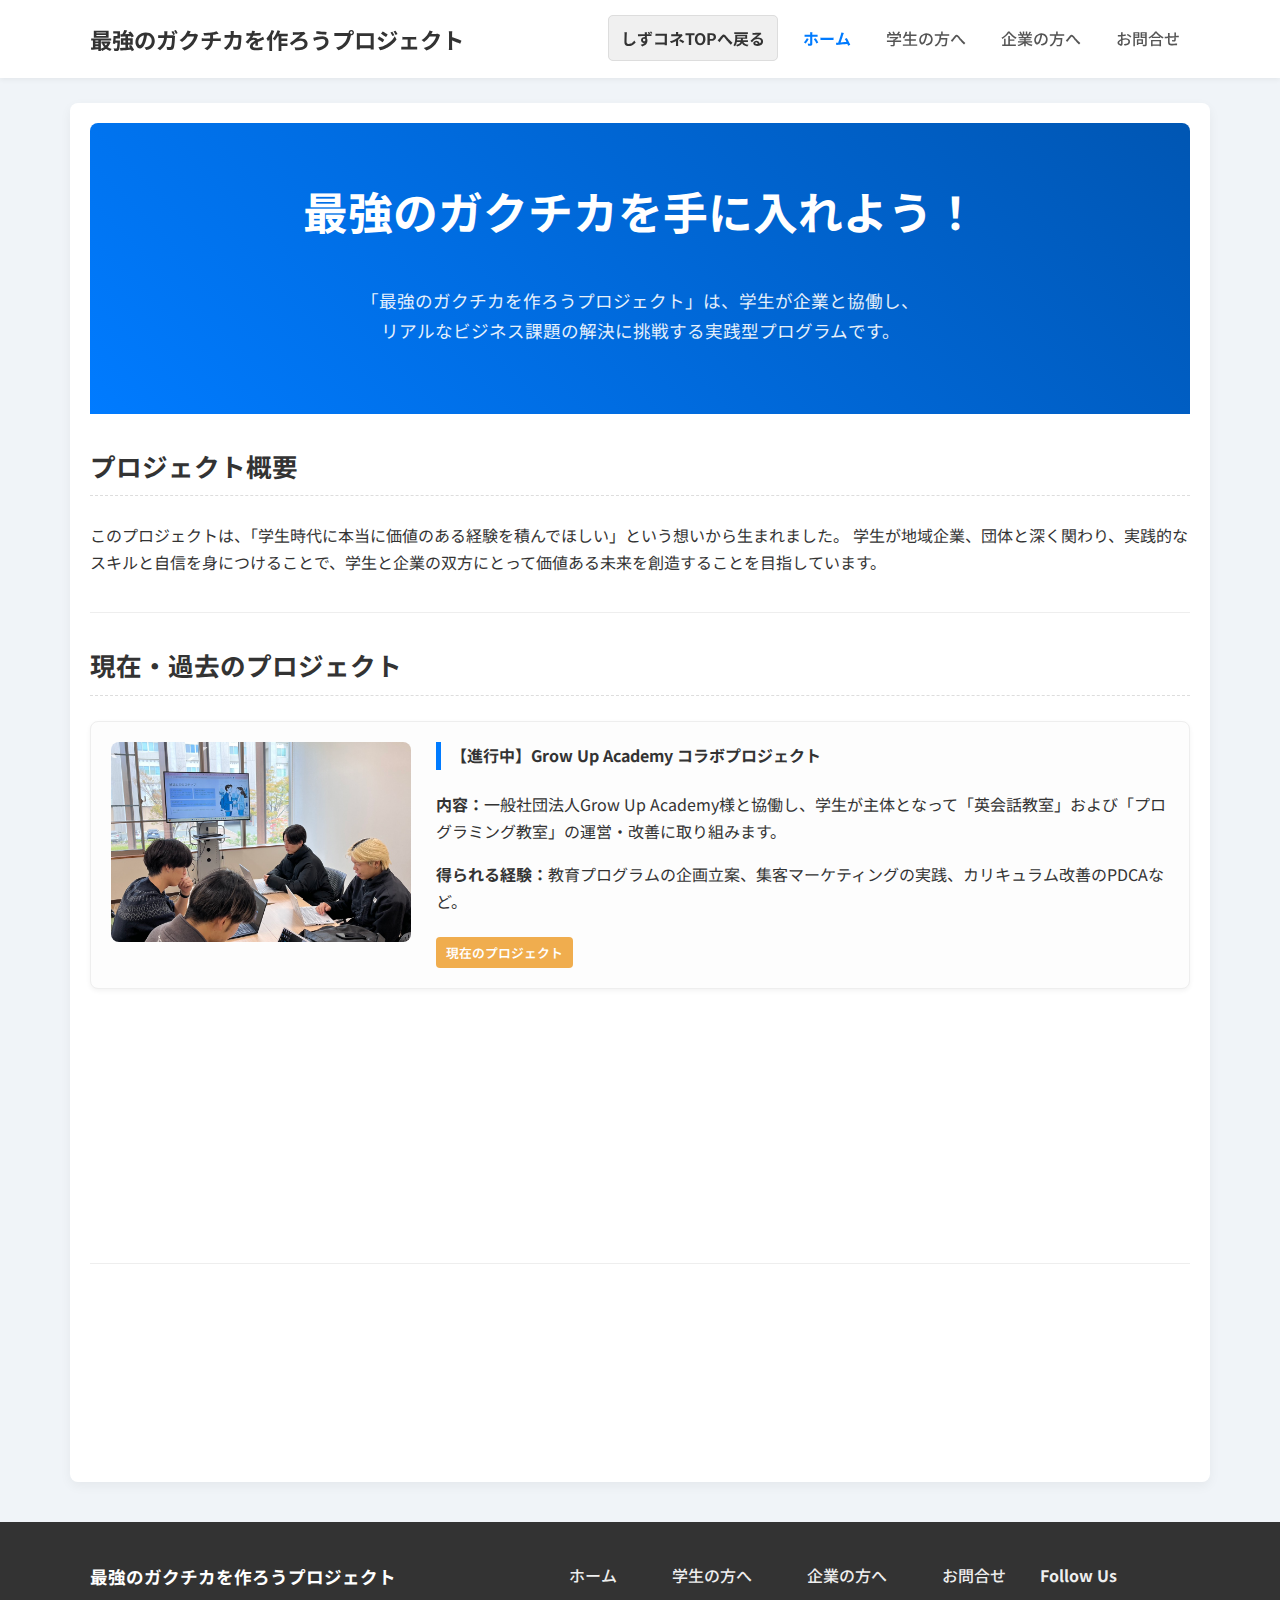
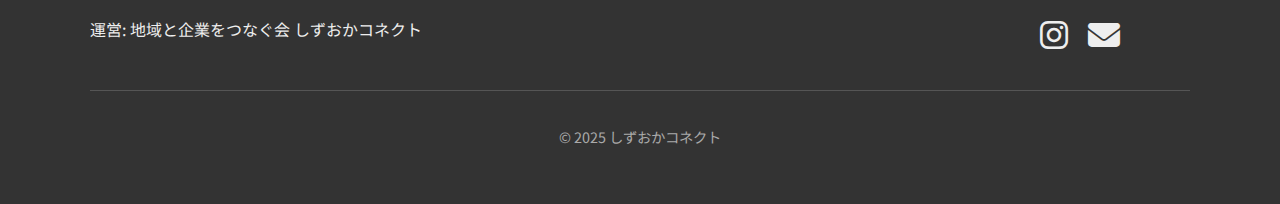
<file: index.html>
<!DOCTYPE html>
<html lang="ja">
<head>
    <meta charset="UTF-8">
    <meta name="viewport" content="width=device-width, initial-scale=1.0">
    <title>最強のガクチカを作ろうプロジェクト</title>
    <link rel="preconnect" href="https://fonts.googleapis.com">
    <link rel="preconnect" href="https://fonts.gstatic.com" crossorigin>
    <link href="https://fonts.googleapis.com/css2?family=Noto+Sans+JP:wght@400;500;700&display=swap" rel="stylesheet">
    <link rel="stylesheet" href="https://cdnjs.cloudflare.com/ajax/libs/font-awesome/6.5.2/css/all.min.css">
    <link rel="stylesheet" href="style.css">
</head>
<body>

    <div id="header-placeholder"></div>

    <main>
        <section class="hero">
            <h2>最強のガクチカを手に入れよう！</h2>
            <p>「最強のガクチカを作ろうプロジェクト」は、学生が企業と協働し、<br>
                リアルなビジネス課題の解決に挑戦する実践型プログラムです。</p>
        </section>

        <section class="content-block reveal-on-scroll">
            <h3>プロジェクト概要</h3>
            <p>このプロジェクトは、「学生時代に本当に価値のある経験を積んでほしい」という想いから生まれました。
                学生が地域企業、団体と深く関わり、実践的なスキルと自信を身につけることで、学生と企業の双方にとって価値ある未来を創造することを目指しています。</p>
        </section>

        <section class="content-block reveal-on-scroll" id="projects">
            <h3>現在・過去のプロジェクト</h3>
            
            <article class="project-item reveal-on-scroll">
                <img src="S__200024079.jpg" alt="学生がプロジェクトについて話し合っている様子" class="project-image">
                <div class="project-content">
                    <h4>【進行中】Grow Up Academy コラボプロジェクト</h4>
                    <p><strong>内容：</strong>一般社団法人Grow Up Academy様と協働し、学生が主体となって「英会話教室」および「プログラミング教室」の運営・改善に取り組みます。</p>
                    <p><strong>得られる経験：</strong>教育プログラムの企画立案、集客マーケティングの実践、カリキュラム改善のPDCAなど。</p>
                    <span class="project-tag">現在のプロジェクト</span>
                </div>
            </article>

            <article class="project-item reveal-on-scroll" style="margin-top:20px; padding-top:20px; border-top:1px dashed #ddd;">
                <div class="project-content">
                    <h4>【終了】（過去のプロジェクト例）</h4>
                    <p><strong>内容：</strong>（ここに過去のプロジェクト内容を記述します）</p>
                    <p><strong>成果：</strong>（ここに具体的な成果を記述します）</p>
                    <span class="project-tag" style="background-color: #777;">過去のプロジェクト</span>
                </div>
            </article>
        </section>

        <section class="content-block reveal-on-scroll">
            <h3>運営団体</h3>
            <p>本プロジェクトは「地域と企業をつなぐ会 しずおかコネクト」が運営しています。
                私たちは、静岡の学生と企業がより強いつながりを持ち、地域全体が活性化することを目指して活動しています。</p>
        </section>

    </main>

    <div id="footer-placeholder"></div>

    <script src="script.js"></script>

</body>
</html>
</file>
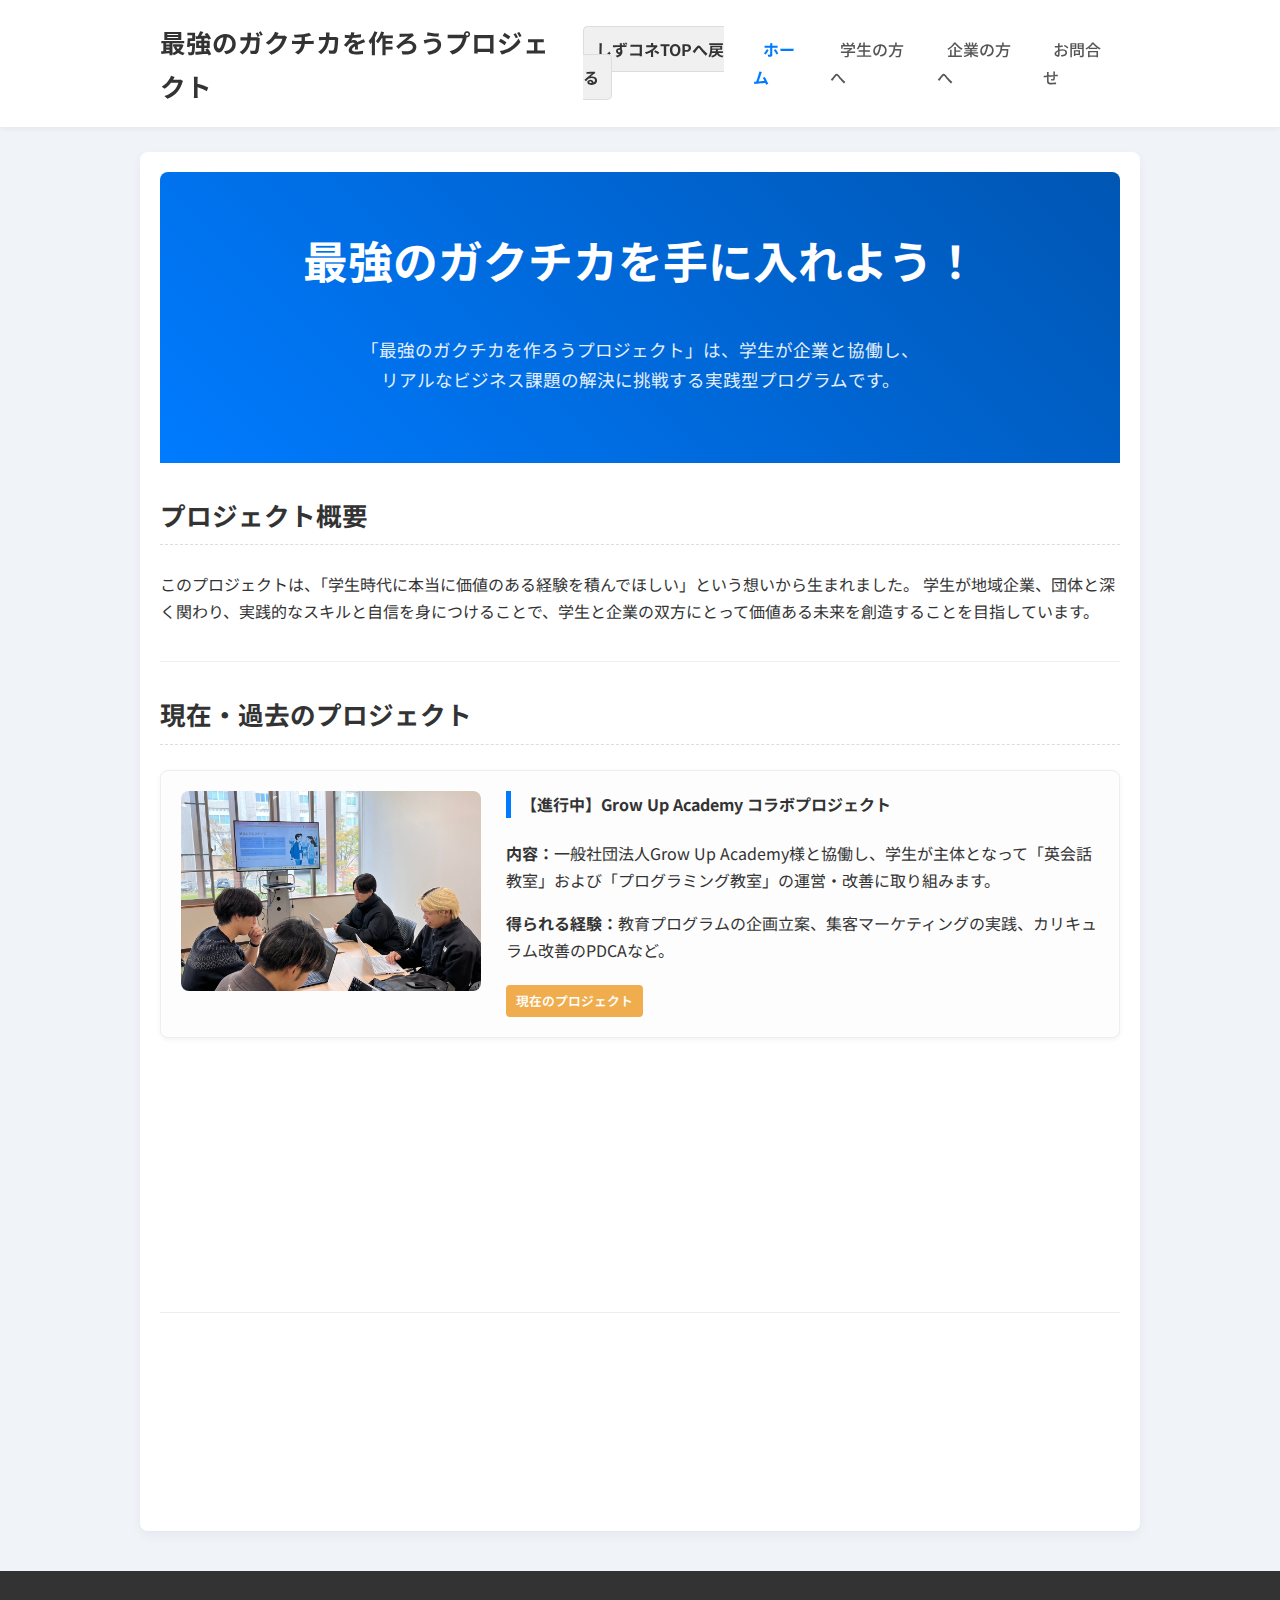
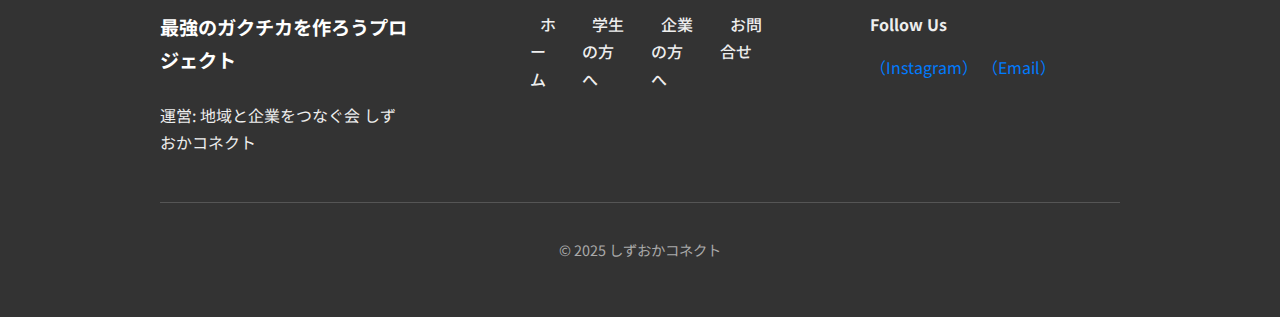
<file: ガクチカHP/index.html>
<!DOCTYPE html>
<html lang="ja">
<head>
    <meta charset="UTF-8">
    <meta name="viewport" content="width=device-width, initial-scale=1.0">
    <title>最強のガクチカを作ろうプロジェクト</title>
    <link rel="preconnect" href="https://fonts.googleapis.com">
    <link rel="preconnect" href="https://fonts.gstatic.com" crossorigin>
    <link href="https://fonts.googleapis.com/css2?family=Noto+Sans+JP:wght@400;500;700&display=swap" rel="stylesheet">
    <link rel="stylesheet" href="https://cdnjs.cloudflare.com/ajax/libs/font-awesome/6.5.2/css/all.min.css">
    <link rel="stylesheet" href="style.css">
</head>
<body>

    <div id="header-placeholder"></div>

    <main>
        <section class="hero">
            <h2>最強のガクチカを手に入れよう！</h2>
            <p>「最強のガクチカを作ろうプロジェクト」は、学生が企業と協働し、<br>
                リアルなビジネス課題の解決に挑戦する実践型プログラムです。</p>
        </section>

        <section class="content-block reveal-on-scroll">
            <h3>プロジェクト概要</h3>
            <p>このプロジェクトは、「学生時代に本当に価値のある経験を積んでほしい」という想いから生まれました。
                学生が地域企業、団体と深く関わり、実践的なスキルと自信を身につけることで、学生と企業の双方にとって価値ある未来を創造することを目指しています。</p>
        </section>

        <section class="content-block reveal-on-scroll" id="projects">
            <h3>現在・過去のプロジェクト</h3>
            
            <article class="project-item reveal-on-scroll">
                <img src="S__200024079.jpg" alt="学生がプロジェクトについて話し合っている様子" class="project-image">
                <div class="project-content">
                    <h4>【進行中】Grow Up Academy コラボプロジェクト</h4>
                    <p><strong>内容：</strong>一般社団法人Grow Up Academy様と協働し、学生が主体となって「英会話教室」および「プログラミング教室」の運営・改善に取り組みます。</p>
                    <p><strong>得られる経験：</strong>教育プログラムの企画立案、集客マーケティングの実践、カリキュラム改善のPDCAなど。</p>
                    <span class="project-tag">現在のプロジェクト</span>
                </div>
            </article>

            <article class="project-item reveal-on-scroll" style="margin-top:20px; padding-top:20px; border-top:1px dashed #ddd;">
                <div class="project-content">
                    <h4>【終了】（過去のプロジェクト例）</h4>
                    <p><strong>内容：</strong>（ここに過去のプロジェクト内容を記述します）</p>
                    <p><strong>成果：</strong>（ここに具体的な成果を記述します）</p>
                    <span class="project-tag" style="background-color: #777;">過去のプロジェクト</span>
                </div>
            </article>
        </section>

        <section class="content-block reveal-on-scroll">
            <h3>運営団体</h3>
            <p>本プロジェクトは「地域と企業をつなぐ会 しずおかコネクト」が運営しています。
                私たちは、静岡の学生と企業がより強いつながりを持ち、地域全体が活性化することを目指して活動しています。</p>
        </section>

    </main>

    <div id="footer-placeholder"></div>

    <script src="script.js"></script>

</body>
</html>
</file>
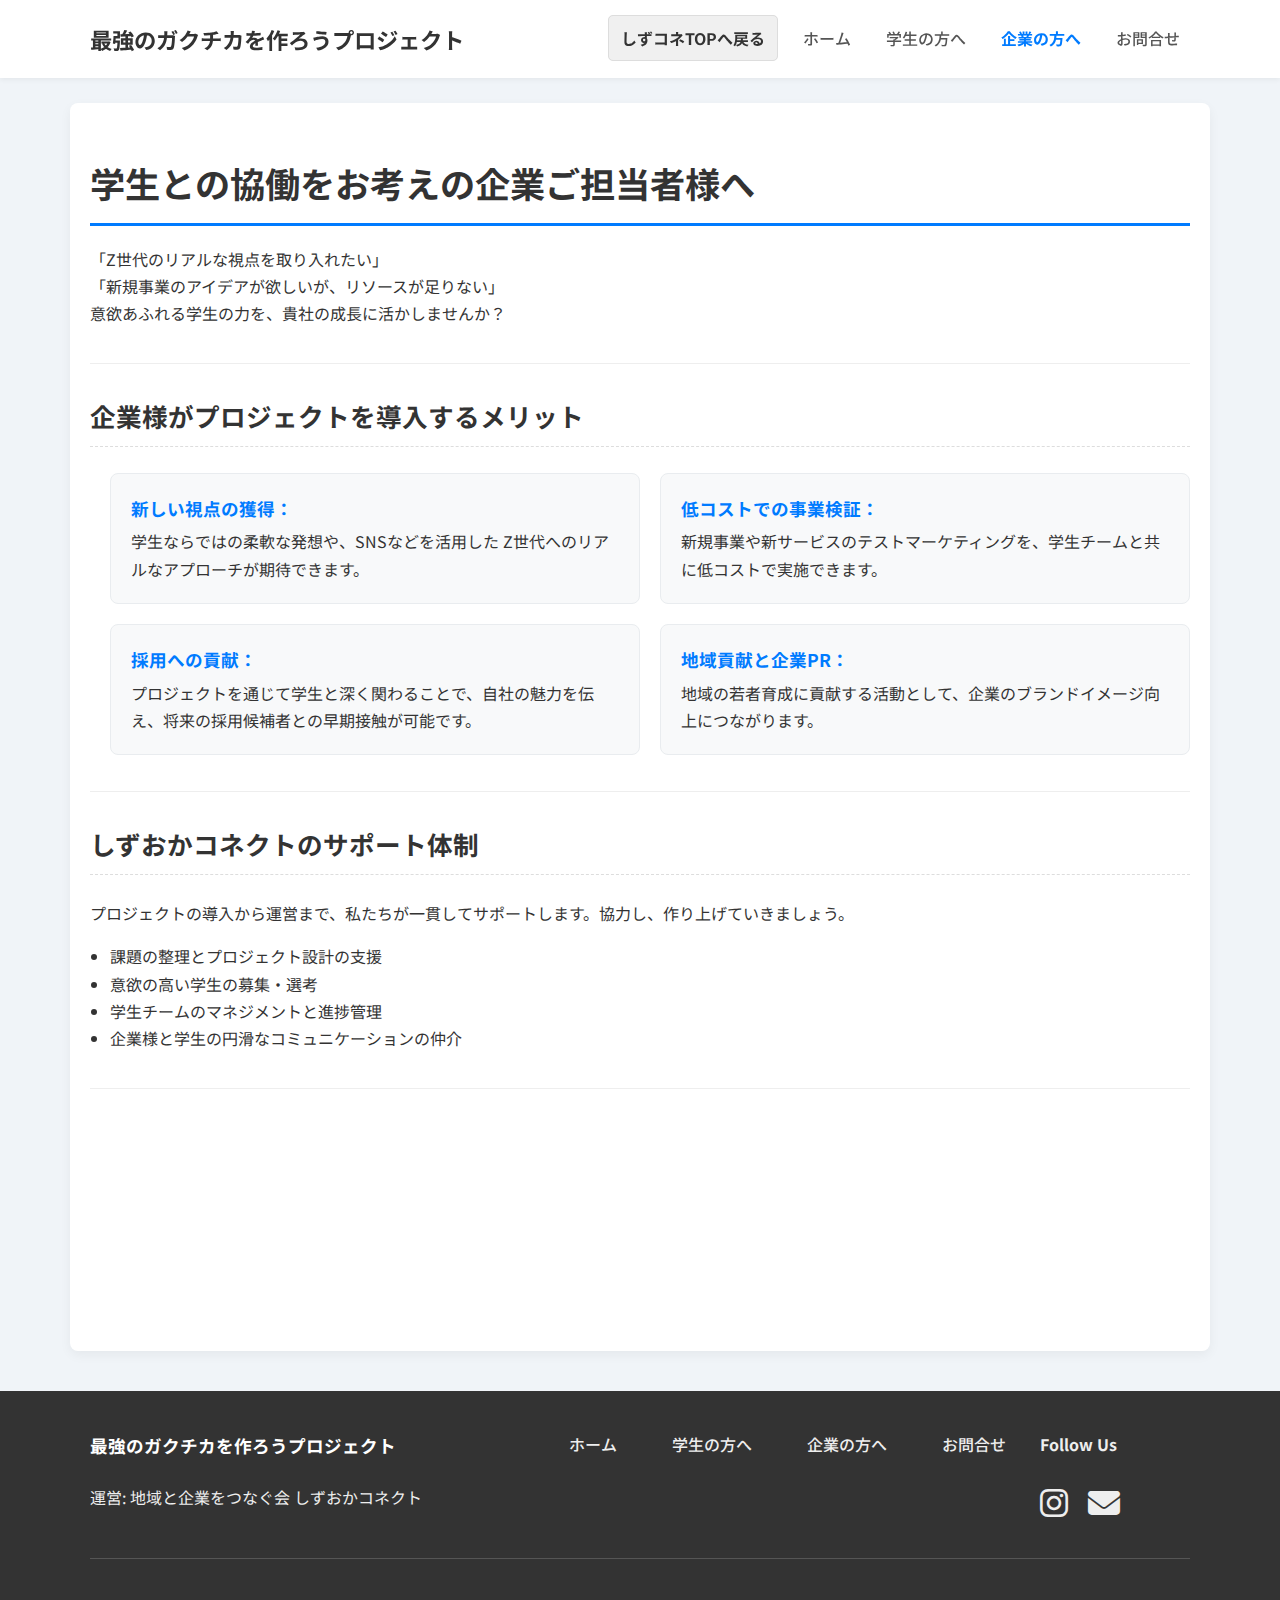
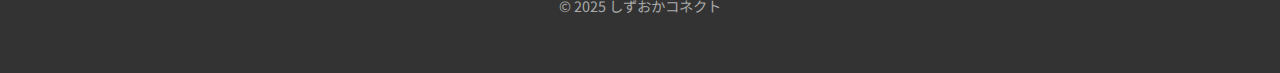
<file: company.html>
<!DOCTYPE html>
<html lang="ja">
<head>
    <meta charset="UTF-8">
    <meta name="viewport" content="width=device-width, initial-scale=1.0">
    <title>企業の方へ - 最強のガクチカを作ろうプロジェクト</title>
    <link rel="preconnect" href="https://fonts.googleapis.com">
    <link rel="preconnect" href="https://fonts.gstatic.com" crossorigin>
    <link href="https://fonts.googleapis.com/css2?family=Noto+Sans+JP:wght@400;500;700&display=swap" rel="stylesheet">
    <link rel="stylesheet" href="https://cdnjs.cloudflare.com/ajax/libs/font-awesome/6.5.2/css/all.min.css">
    <link rel="stylesheet" href="style.css">
</head>
<body>

    <div id="header-placeholder"></div>

    <main>
        <section class="content-block">
            <h2>学生との協働をお考えの企業ご担当者様へ</h2>
            <p>
                「Z世代のリアルな視点を取り入れたい」<br>
                「新規事業のアイデアが欲しいが、リソースが足りない」<br>
                意欲あふれる学生の力を、貴社の成長に活かしませんか？
            </p>
        </section>

        <section class="content-block reveal-on-scroll">
            <h3>企業様がプロジェクトを導入するメリット</h3>
            <ul class="merit-list">
                <li class="reveal-on-scroll"><strong>新しい視点の獲得：</strong>学生ならではの柔軟な発想や、SNSなどを活用した Z世代へのリアルなアプローチが期待できます。</li>
                <li class="reveal-on-scroll"><strong>低コストでの事業検証：</strong>新規事業や新サービスのテストマーケティングを、学生チームと共に低コストで実施できます。</li>
                <li class="reveal-on-scroll"><strong>採用への貢献：</strong>プロジェクトを通じて学生と深く関わることで、自社の魅力を伝え、将来の採用候補者との早期接触が可能です。</li>
                <li class="reveal-on-scroll"><strong>地域貢献と企業PR：</strong>地域の若者育成に貢献する活動として、企業のブランドイメージ向上につながります。</li>
            </ul>
        </section>

        <section class="content-block reveal-on-scroll">
            <h3>しずおかコネクトのサポート体制</h3>
            <p>プロジェクトの導入から運営まで、私たちが一貫してサポートします。協力し、作り上げていきましょう。</p>
            <ul>
                <li>課題の整理とプロジェクト設計の支援</li>
                <li>意欲の高い学生の募集・選考</li>
                <li>学生チームのマネジメントと進捗管理</li>
                <li>企業様と学生の円滑なコミュニケーションの仲介</li>
            </ul>
        </section>

        <section class="content-block cta-section reveal-on-scroll">
            <p>学生との新しい価値創造に、一歩踏み出しませんか？</p>
            <a href="contact.html" class="cta-button">プロジェクトの相談をする</a>
        </section>
    </main>

    <div id="footer-placeholder"></div>

    <script src="script.js"></script>

</body>
</html>
</file>
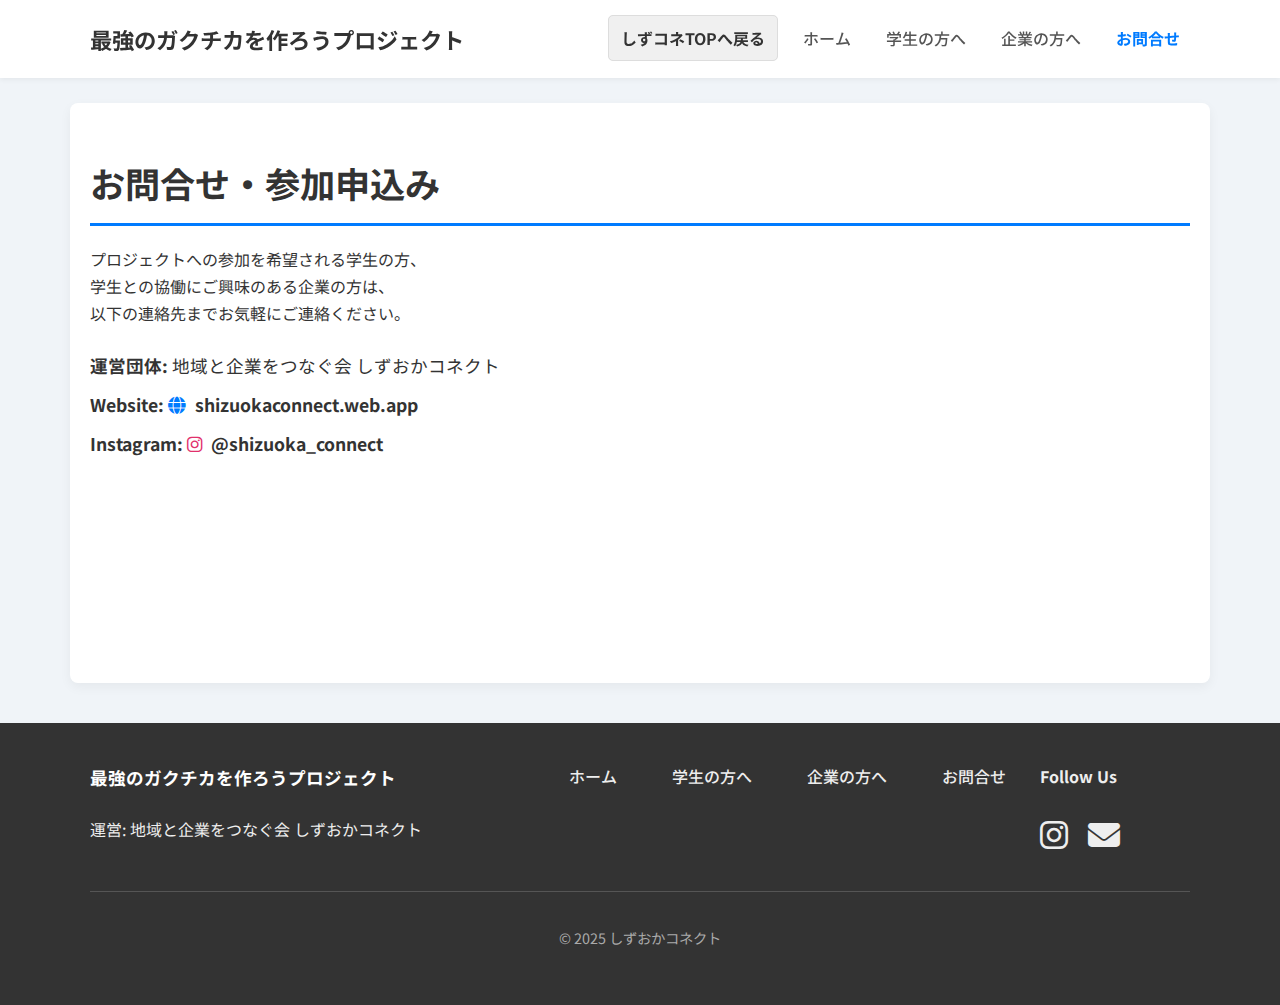
<file: contact.html>
<!DOCTYPE html>
<html lang="ja">

<head>
    <meta charset="UTF-8">
    <meta name="viewport" content="width=device-width, initial-scale=1.0">
    <title>お問合せ - 最強のガクチカを作ろうプロジェクト</title>
    <link rel="preconnect" href="https://fonts.googleapis.com">
    <link rel="preconnect" href="https://fonts.gstatic.com" crossorigin>
    <link href="https://fonts.googleapis.com/css2?family=Noto+Sans+JP:wght@400;500;700&display=swap" rel="stylesheet">
    <link rel="stylesheet" href="https://cdnjs.cloudflare.com/ajax/libs/font-awesome/6.5.2/css/all.min.css">
    <link rel="stylesheet" href="style.css">
</head>

<body>

    <div id="header-placeholder"></div>

    <main>
        <section class="content-block reveal-on-scroll">
            <h2>お問合せ・参加申込み</h2>
            <p>
                プロジェクトへの参加を希望される学生の方、<br>
                学生との協働にご興味のある企業の方は、<br>
                以下の連絡先までお気軽にご連絡ください。
            </p>

            <div style="margin-top: 20px; line-height: 2.2; font-size: 1.1rem;">
                <strong>運営団体:</strong> 地域と企業をつなぐ会 しずおかコネクト<br>

                <strong>Website:</strong>
                <a href="https://shizuokaconnect.web.app" target="_blank" rel="noopener noreferrer"
                    style="text-decoration: none; color: #333;">
                    <i class="fa-solid fa-globe" style="margin-right: 5px; color: #007BFF;"></i>
                    <strong>shizuokaconnect.web.app</strong>
                </a><br>

                <strong>Instagram:</strong>
                <a href="https://www.instagram.com/shizuoka_connect" target="_blank" rel="noopener noreferrer"
                    style="text-decoration: none; color: #333;">
                    <i class="fa-brands fa-instagram" style="margin-right: 5px; color: #E1306C;"></i>
                    <strong>@shizuoka_connect</strong>
                </a>
            </div>
        </section>
    </main>

    <div id="footer-placeholder"></div>

    <script src="script.js"></script>

</body>

</html>
</file>
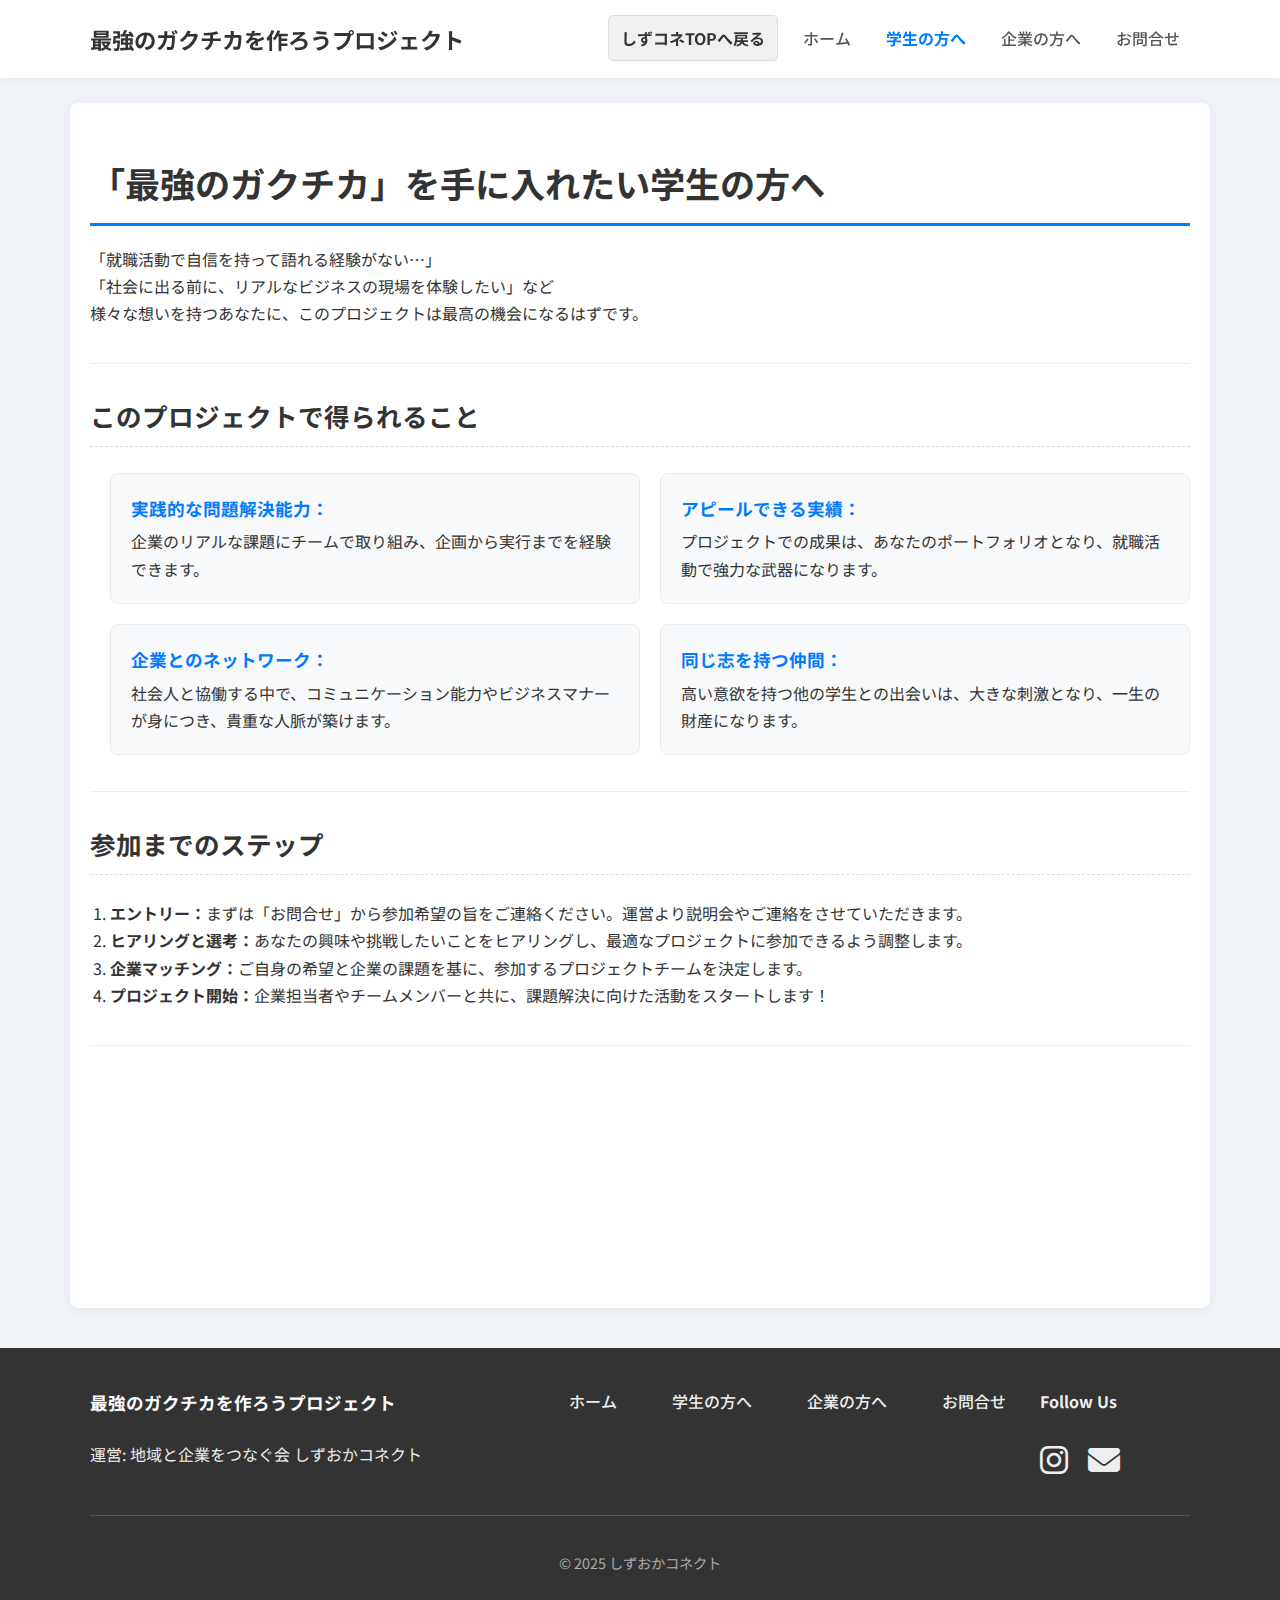
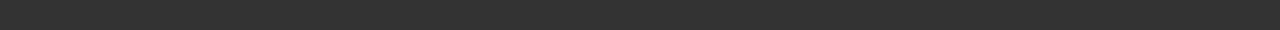
<file: student.html>
<!DOCTYPE html>
<html lang="ja">
<head>
    <meta charset="UTF-8">
    <meta name="viewport" content="width=device-width, initial-scale=1.0">
    <title>学生の方へ - 最強のガクチカを作ろうプロジェクト</title>
    <link rel="preconnect" href="https://fonts.googleapis.com">
    <link rel="preconnect" href="https://fonts.gstatic.com" crossorigin>
    <link href="https://fonts.googleapis.com/css2?family=Noto+Sans+JP:wght@400;500;700&display=swap" rel="stylesheet">
    <link rel="stylesheet" href="https://cdnjs.cloudflare.com/ajax/libs/font-awesome/6.5.2/css/all.min.css">
    <link rel="stylesheet" href="style.css">
</head>
<body>

    <div id="header-placeholder"></div>

    <main>
        <section class="content-block">
            <h2>「最強のガクチカ」を手に入れたい学生の方へ</h2>
            <p>
                「就職活動で自信を持って語れる経験がない…」<br>
                「社会に出る前に、リアルなビジネスの現場を体験したい」など<br>
                様々な想いを持つあなたに、このプロジェクトは最高の機会になるはずです。
            </p>
        </section>

        <section class="content-block reveal-on-scroll">
            <h3>このプロジェクトで得られること</h3>
            <ul class="merit-list">
                <li class="reveal-on-scroll"><strong>実践的な問題解決能力：</strong>企業のリアルな課題にチームで取り組み、企画から実行までを経験できます。</li>
                <li class="reveal-on-scroll"><strong>アピールできる実績：</strong>プロジェクトでの成果は、あなたのポートフォリオとなり、就職活動で強力な武器になります。</li>
                <li class="reveal-on-scroll"><strong>企業とのネットワーク：</strong>社会人と協働する中で、コミュニケーション能力やビジネスマナーが身につき、貴重な人脈が築けます。</li>
                <li class="reveal-on-scroll"><strong>同じ志を持つ仲間：</strong>高い意欲を持つ他の学生との出会いは、大きな刺激となり、一生の財産になります。</li>
            </ul>
        </section>

        <section class="content-block reveal-on-scroll">
            <h3>参加までのステップ</h3>
            <ol>
                <li><strong>エントリー：</strong>まずは「お問合せ」から参加希望の旨をご連絡ください。運営より説明会やご連絡をさせていただきます。</li>
                <li><strong>ヒアリングと選考：</strong>あなたの興味や挑戦したいことをヒアリングし、最適なプロジェクトに参加できるよう調整します。</li>
                <li><strong>企業マッチング：</strong>ご自身の希望と企業の課題を基に、参加するプロジェクトチームを決定します。</li>
                <li><strong>プロジェクト開始：</strong>企業担当者やチームメンバーと共に、課題解決に向けた活動をスタートします！</li>
            </ol>
        </section>
        
        <section class="content-block cta-section reveal-on-scroll">
            <p>あなたの挑戦を待っています。</p>
            <a href="contact.html" class="cta-button">今すぐエントリーする</a>
        </section>
    </main>

    <div id="footer-placeholder"></div>

    <script src="script.js"></script>

</body>
</html>
</file>
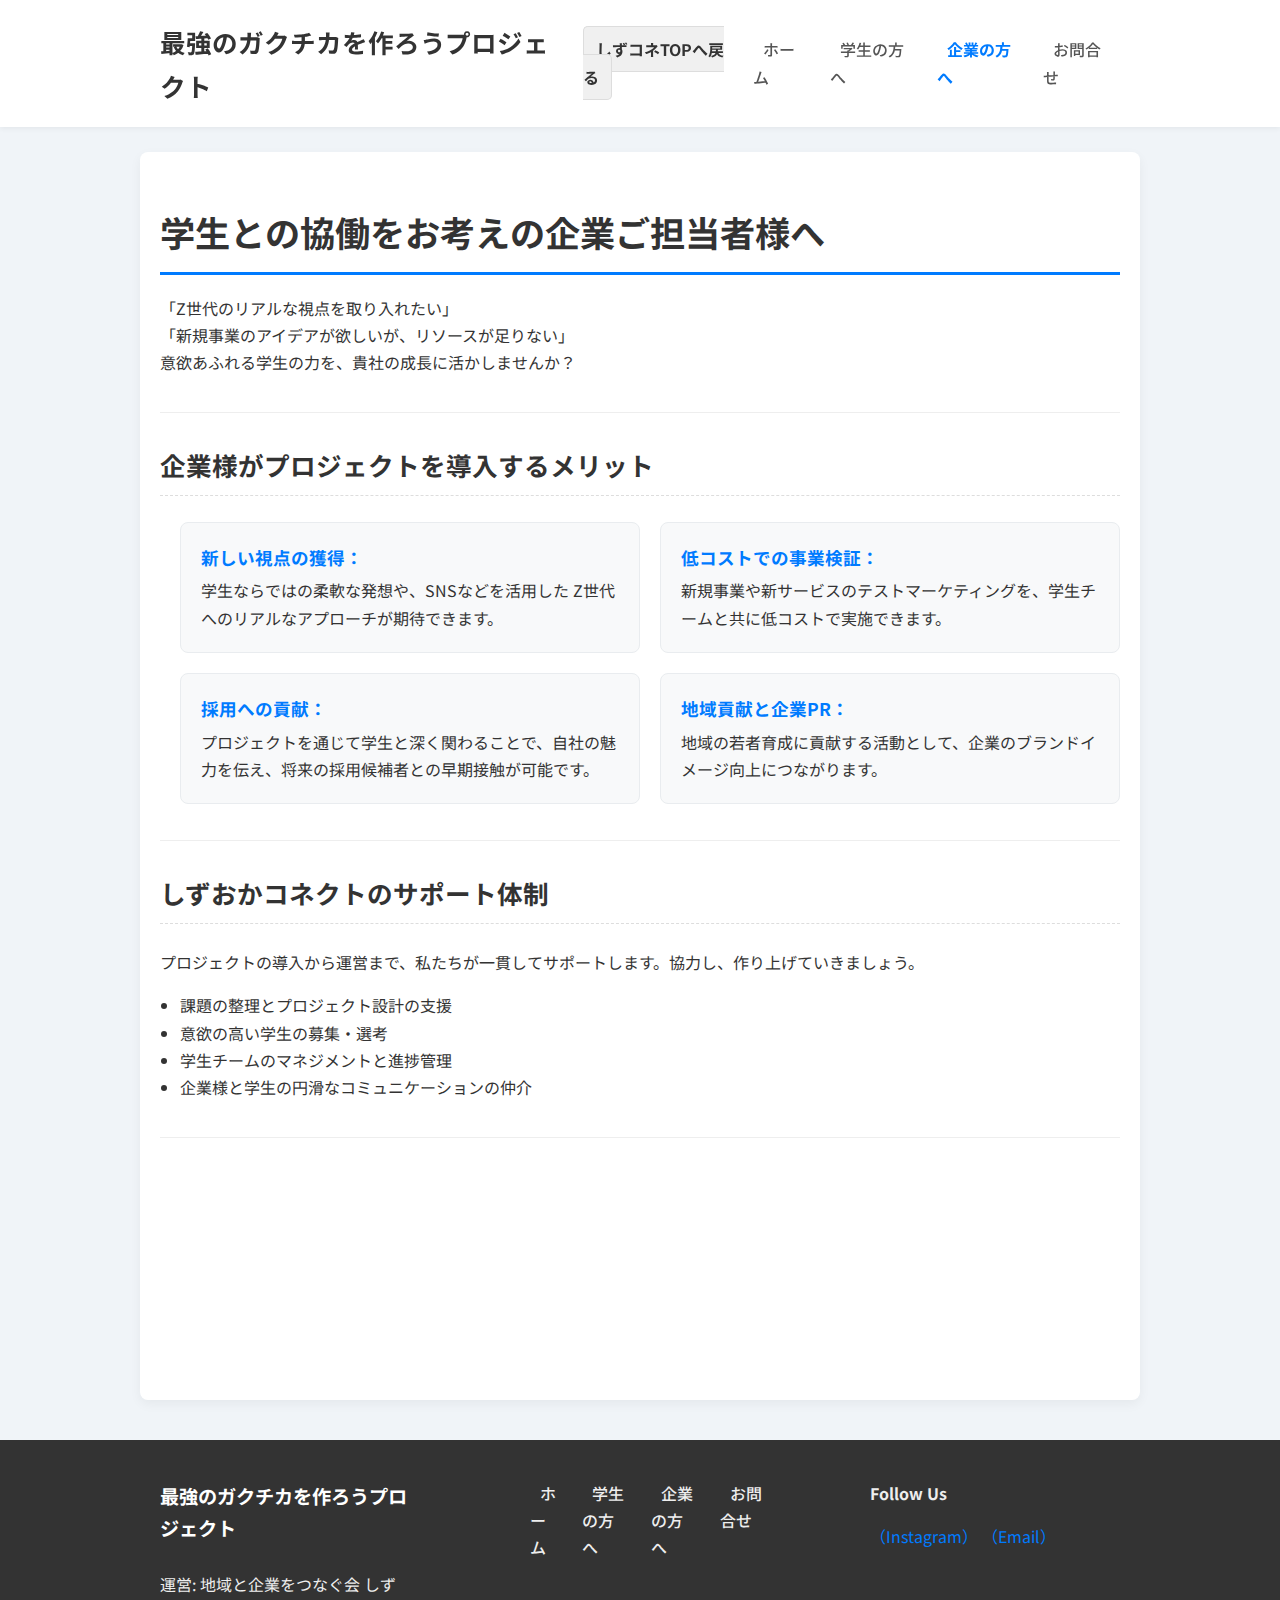
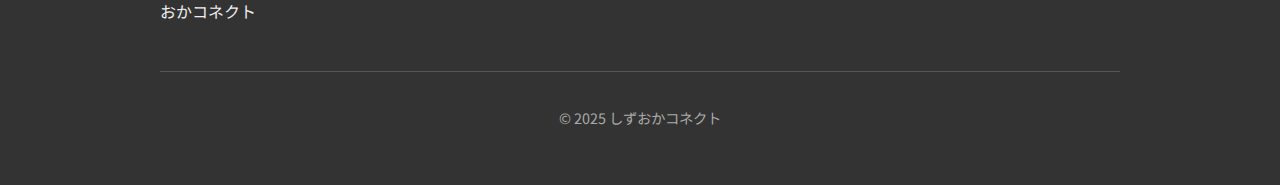
<file: ガクチカHP/company.html>
<!DOCTYPE html>
<html lang="ja">
<head>
    <meta charset="UTF-8">
    <meta name="viewport" content="width=device-width, initial-scale=1.0">
    <title>企業の方へ - 最強のガクチカを作ろうプロジェクト</title>
    <link rel="preconnect" href="https://fonts.googleapis.com">
    <link rel="preconnect" href="https://fonts.gstatic.com" crossorigin>
    <link href="https://fonts.googleapis.com/css2?family=Noto+Sans+JP:wght@400;500;700&display=swap" rel="stylesheet">
    <link rel="stylesheet" href="https://cdnjs.cloudflare.com/ajax/libs/font-awesome/6.5.2/css/all.min.css">
    <link rel="stylesheet" href="style.css">
</head>
<body>

    <div id="header-placeholder"></div>

    <main>
        <section class="content-block">
            <h2>学生との協働をお考えの企業ご担当者様へ</h2>
            <p>
                「Z世代のリアルな視点を取り入れたい」<br>
                「新規事業のアイデアが欲しいが、リソースが足りない」<br>
                意欲あふれる学生の力を、貴社の成長に活かしませんか？
            </p>
        </section>

        <section class="content-block reveal-on-scroll">
            <h3>企業様がプロジェクトを導入するメリット</h3>
            <ul class="merit-list">
                <li class="reveal-on-scroll"><strong>新しい視点の獲得：</strong>学生ならではの柔軟な発想や、SNSなどを活用した Z世代へのリアルなアプローチが期待できます。</li>
                <li class="reveal-on-scroll"><strong>低コストでの事業検証：</strong>新規事業や新サービスのテストマーケティングを、学生チームと共に低コストで実施できます。</li>
                <li class="reveal-on-scroll"><strong>採用への貢献：</strong>プロジェクトを通じて学生と深く関わることで、自社の魅力を伝え、将来の採用候補者との早期接触が可能です。</li>
                <li class="reveal-on-scroll"><strong>地域貢献と企業PR：</strong>地域の若者育成に貢献する活動として、企業のブランドイメージ向上につながります。</li>
            </ul>
        </section>

        <section class="content-block reveal-on-scroll">
            <h3>しずおかコネクトのサポート体制</h3>
            <p>プロジェクトの導入から運営まで、私たちが一貫してサポートします。協力し、作り上げていきましょう。</p>
            <ul>
                <li>課題の整理とプロジェクト設計の支援</li>
                <li>意欲の高い学生の募集・選考</li>
                <li>学生チームのマネジメントと進捗管理</li>
                <li>企業様と学生の円滑なコミュニケーションの仲介</li>
            </ul>
        </section>

        <section class="content-block cta-section reveal-on-scroll">
            <p>学生との新しい価値創造に、一歩踏み出しませんか？</p>
            <a href="contact.html" class="cta-button">プロジェクトの相談をする</a>
        </section>
    </main>

    <div id="footer-placeholder"></div>

    <script src="script.js"></script>

</body>
</html>
</file>
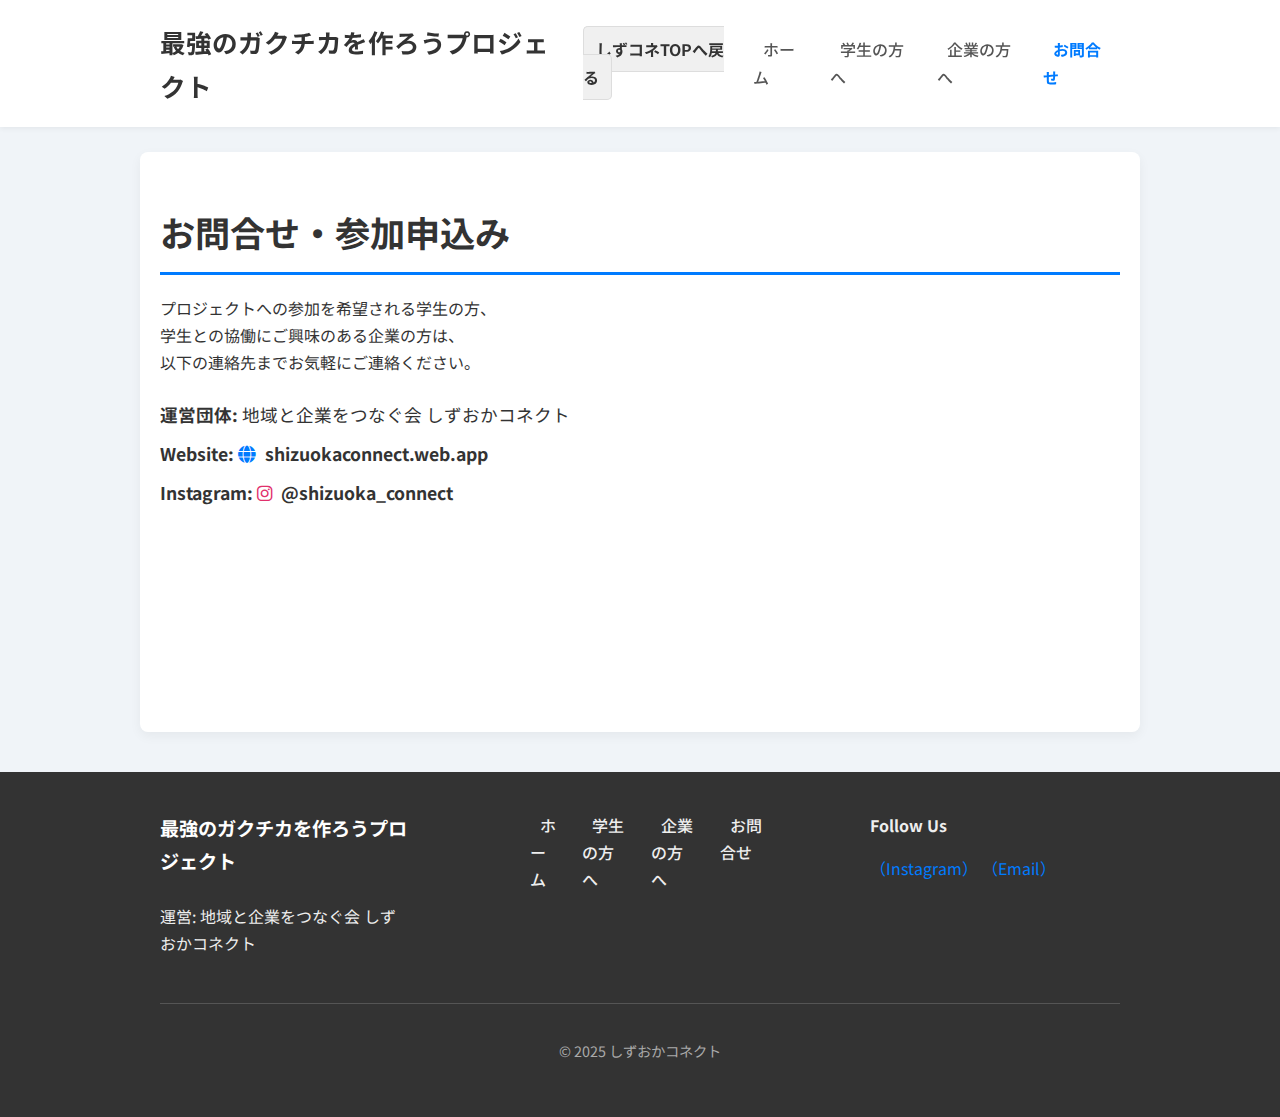
<file: ガクチカHP/contact.html>
<!DOCTYPE html>
<html lang="ja">

<head>
    <meta charset="UTF-8">
    <meta name="viewport" content="width=device-width, initial-scale=1.0">
    <title>お問合せ - 最強のガクチカを作ろうプロジェクト</title>
    <link rel="preconnect" href="https://fonts.googleapis.com">
    <link rel="preconnect" href="https://fonts.gstatic.com" crossorigin>
    <link href="https://fonts.googleapis.com/css2?family=Noto+Sans+JP:wght@400;500;700&display=swap" rel="stylesheet">
    <link rel="stylesheet" href="https://cdnjs.cloudflare.com/ajax/libs/font-awesome/6.5.2/css/all.min.css">
    <link rel="stylesheet" href="style.css">
</head>

<body>

    <div id="header-placeholder"></div>

    <main>
        <section class="content-block reveal-on-scroll">
            <h2>お問合せ・参加申込み</h2>
            <p>
                プロジェクトへの参加を希望される学生の方、<br>
                学生との協働にご興味のある企業の方は、<br>
                以下の連絡先までお気軽にご連絡ください。
            </p>

            <div style="margin-top: 20px; line-height: 2.2; font-size: 1.1rem;">
                <strong>運営団体:</strong> 地域と企業をつなぐ会 しずおかコネクト<br>

                <strong>Website:</strong>
                <a href="https://shizuokaconnect.web.app" target="_blank" rel="noopener noreferrer"
                    style="text-decoration: none; color: #333;">
                    <i class="fa-solid fa-globe" style="margin-right: 5px; color: #007BFF;"></i>
                    <strong>shizuokaconnect.web.app</strong>
                </a><br>

                <strong>Instagram:</strong>
                <a href="https://www.instagram.com/shizuoka_connect" target="_blank" rel="noopener noreferrer"
                    style="text-decoration: none; color: #333;">
                    <i class="fa-brands fa-instagram" style="margin-right: 5px; color: #E1306C;"></i>
                    <strong>@shizuoka_connect</strong>
                </a>
            </div>
        </section>
    </main>

    <div id="footer-placeholder"></div>

    <script src="script.js"></script>

</body>

</html>
</file>
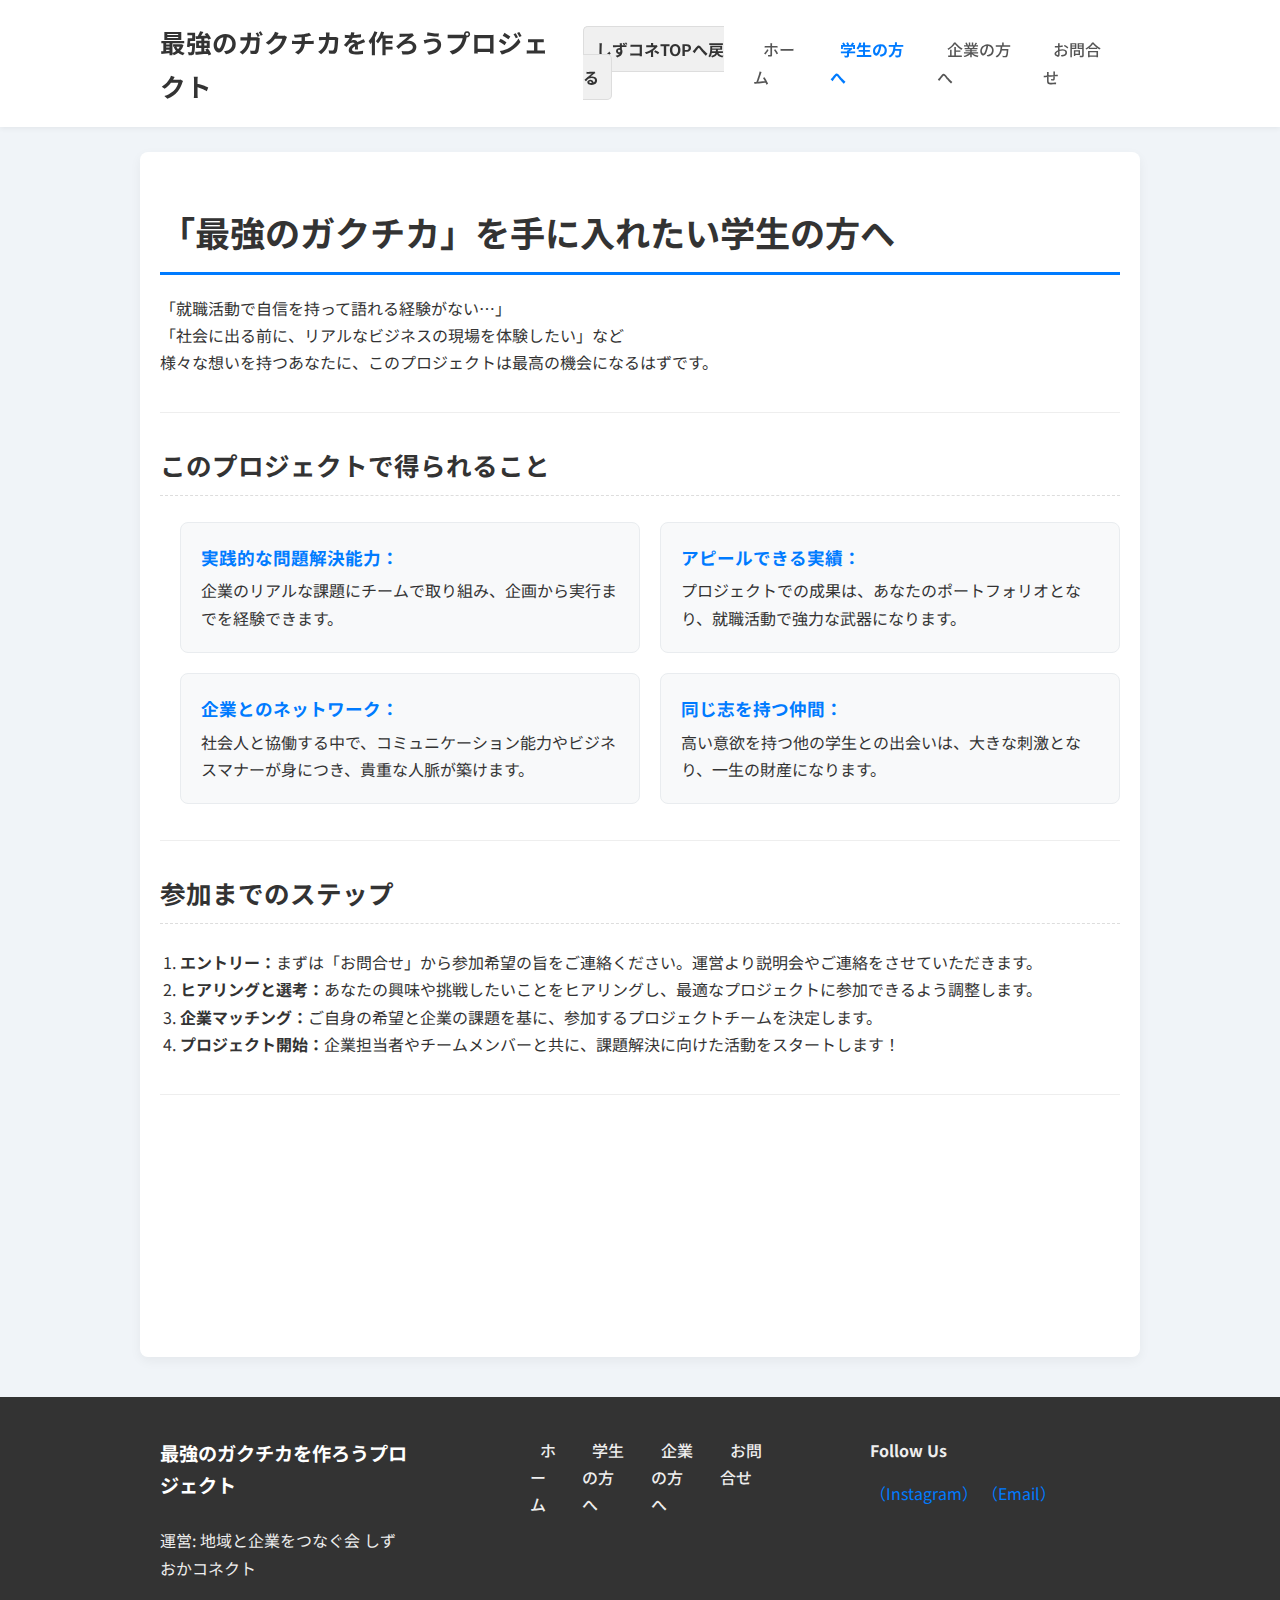
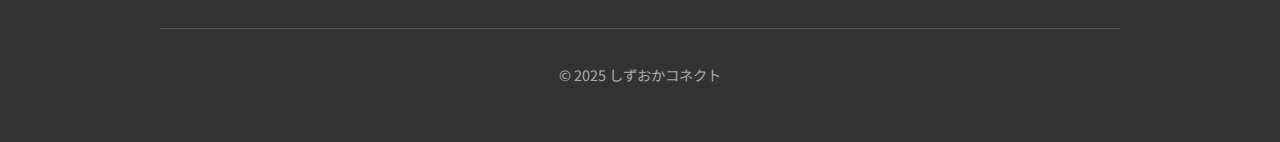
<file: ガクチカHP/student.html>
<!DOCTYPE html>
<html lang="ja">
<head>
    <meta charset="UTF-8">
    <meta name="viewport" content="width=device-width, initial-scale=1.0">
    <title>学生の方へ - 最強のガクチカを作ろうプロジェクト</title>
    <link rel="preconnect" href="https://fonts.googleapis.com">
    <link rel="preconnect" href="https://fonts.gstatic.com" crossorigin>
    <link href="https://fonts.googleapis.com/css2?family=Noto+Sans+JP:wght@400;500;700&display=swap" rel="stylesheet">
    <link rel="stylesheet" href="https://cdnjs.cloudflare.com/ajax/libs/font-awesome/6.5.2/css/all.min.css">
    <link rel="stylesheet" href="style.css">
</head>
<body>

    <div id="header-placeholder"></div>

    <main>
        <section class="content-block">
            <h2>「最強のガクチカ」を手に入れたい学生の方へ</h2>
            <p>
                「就職活動で自信を持って語れる経験がない…」<br>
                「社会に出る前に、リアルなビジネスの現場を体験したい」など<br>
                様々な想いを持つあなたに、このプロジェクトは最高の機会になるはずです。
            </p>
        </section>

        <section class="content-block reveal-on-scroll">
            <h3>このプロジェクトで得られること</h3>
            <ul class="merit-list">
                <li class="reveal-on-scroll"><strong>実践的な問題解決能力：</strong>企業のリアルな課題にチームで取り組み、企画から実行までを経験できます。</li>
                <li class="reveal-on-scroll"><strong>アピールできる実績：</strong>プロジェクトでの成果は、あなたのポートフォリオとなり、就職活動で強力な武器になります。</li>
                <li class="reveal-on-scroll"><strong>企業とのネットワーク：</strong>社会人と協働する中で、コミュニケーション能力やビジネスマナーが身につき、貴重な人脈が築けます。</li>
                <li class="reveal-on-scroll"><strong>同じ志を持つ仲間：</strong>高い意欲を持つ他の学生との出会いは、大きな刺激となり、一生の財産になります。</li>
            </ul>
        </section>

        <section class="content-block reveal-on-scroll">
            <h3>参加までのステップ</h3>
            <ol>
                <li><strong>エントリー：</strong>まずは「お問合せ」から参加希望の旨をご連絡ください。運営より説明会やご連絡をさせていただきます。</li>
                <li><strong>ヒアリングと選考：</strong>あなたの興味や挑戦したいことをヒアリングし、最適なプロジェクトに参加できるよう調整します。</li>
                <li><strong>企業マッチング：</strong>ご自身の希望と企業の課題を基に、参加するプロジェクトチームを決定します。</li>
                <li><strong>プロジェクト開始：</strong>企業担当者やチームメンバーと共に、課題解決に向けた活動をスタートします！</li>
            </ol>
        </section>
        
        <section class="content-block cta-section reveal-on-scroll">
            <p>あなたの挑戦を待っています。</p>
            <a href="contact.html" class="cta-button">今すぐエントリーする</a>
        </section>
    </main>

    <div id="footer-placeholder"></div>

    <script src="script.js"></script>

</body>
</html>
</file>
<file: style.css>
/* --- 基本設定とリセット --- */
body {
    /* ★ Google Fonts を適用 */
    font-family: 'Noto Sans JP', -apple-system, BlinkMacSystemFont, "Segoe UI", Roboto, "Helvetica Neue", Arial, "Noto Sans", sans-serif;
    line-height: 1.7;
    margin: 0;
    padding: 0;
    background-color: #f0f4f8; /* ★ #f8f9fa から変更 (白すぎ対策) */
    color: #333;
    position: relative; /* オーバーレイの基準点 */
}

/* ★ ハンバーガーメニューオープン時の背景固定 */
body.nav-open {
    overflow: hidden; /* スクロールを禁止 */
}

/* ★ オーバーレイ（ハンバーガーメニューオープン時）*/
body.nav-open::before {
    content: '';
    position: fixed;
    top: 0;
    left: 0;
    width: 100%;
    height: 100%;
    background-color: rgba(0, 0, 0, 0.5);
    z-index: 900; /* ヘッダーより下、コンテンツより上 */
}


/* リンクの基本スタイル */
a {
    color: #007bff;
    text-decoration: none;
    transition: opacity 0.2s;
}
a:hover {
    text-decoration: none;
    opacity: 0.8;
}

/* コンテナ（全体の幅を調整） */
/* ★ 修正: ヘッダーとフッターは全幅にするため、ここでの共通設定から外します */
main {
    max-width: 1100px; /* ★ 修正: 960px から 1100px に変更 */
    margin: 0 auto;
    padding: 20px;
}

/* --- (A) ヘッダーのデザイン強化 --- */
#header-placeholder {
    position: sticky;
    top: 0;
    z-index: 1000;
    background-color: #ffffff; /* ★ 修正: 全幅の背景をこちらに設定 */
    box-shadow: 0 2px 5px rgba(0, 0, 0, 0.05); /* ★ 修正: 影もこちらに設定 */
    /* ★ スクロールエフェクト用 */
    transition: padding 0.3s ease, box-shadow 0.3s ease;
}

/* ★ スクロール時のヘッダー */
#header-placeholder.is-scrolled {
    box-shadow: 0 4px 10px rgba(0, 0, 0, 0.08);
}
#header-placeholder.is-scrolled header {
    padding-top: 15px;
    padding-bottom: 15px;
}

header {
    background-color: transparent; /* ★ 修正: 背景は親の placeholder が担当 */
    border-bottom: none;
    display: flex;
    justify-content: space-between;
    align-items: center;
    /* ★ スクロールエフェクト用 */
    transition: padding 0.3s ease;
    
    /* ★ 修正: 中のコンテンツを 1100px で中央寄せ */
    max-width: 1100px; /* ★ 修正: 960px から 1100px に変更 */
    margin: 0 auto;
    padding: 20px;
}
header h1 {
    margin: 0;
    font-size: 1.4rem; /* ★ 修正: 1.6rem から縮小 (改行対策) */
    font-weight: 700;
}
header h1 a {
    color: #333;
}

/* ナビゲーション */
nav ul {
    margin: 0;
    padding: 0;
    list-style: none;
    display: flex;
}
nav li {
    margin-left: 15px;
}
nav li a {
    color: #555;
    font-weight: 500;
    padding: 10px 10px;
    border-radius: 5px;
    transition: background-color 0.2s, color 0.2s;
}
nav li a:hover {
    background-color: #f4f4f4;
    opacity: 1;
}
/* ★ ナビゲーションのアクティブ状態 */
nav li a.is-active {
    color: #007bff;
    font-weight: 700;
}

/* ★★★ 「TOPへ戻る」ボタンのスタイル (PC) ★★★ */
nav li a.back-to-main {
    background-color: #f0f0f0;
    color: #333;
    font-weight: 700;
    border: 1px solid #ddd;
    /* 他のリンクより少し目立たせる */
    padding: 10px 12px;
}
nav li a.back-to-main:hover {
    background-color: #e0e0e0;
    border-color: #ccc;
    opacity: 1;
}
/* ★★★ ここまで ★★★ */


/* --- (B) メインコンテンツのデザイン --- */
main {
    background-color: #ffffff;
    min-height: 60vh;
    border-radius: 8px;
    box-shadow: 0 4px 12px rgba(0, 0, 0, 0.05);
    margin-top: 25px;
    overflow: hidden; /* 子要素のアニメーションのため */
}

/* ヒーローセクション (トップページ) */
.hero {
    text-align: center;
    padding: 50px 30px;
    background-color: #007bff;
    background-image: linear-gradient(45deg, #007bff 0%, #0056b3 100%);
    color: #ffffff;
    border-radius: 8px 8px 0 0;
}
.hero h2 {
    margin-top: 0;
    font-size: 2.8rem;
    font-weight: 700;
}
.hero p {
    font-size: 1.1rem;
    opacity: 0.9;
}

/* 汎用コンテンツブロック */
.content-block {
    margin-top: 30px;
    padding-bottom: 20px;
    border-bottom: 1px solid #eee;
}
.content-block:last-child {
    border-bottom: none;
}
.content-block h2 {
    font-size: 2.2rem;
    border-bottom: 3px solid #007bff;
    padding-bottom: 10px;
    margin-bottom: 20px;
}
.content-block h3 {
    color: #333;
    font-size: 1.6rem;
    border-bottom: 1px dashed #ddd;
    padding-bottom: 8px;
}
.content-block ul,
.content-block ol {
    padding-left: 20px;
}

/* --- (C) カード型デザインの追加 --- */

/* プロジェクト一覧 (index.html) */
.project-item { 
    background-color: #fdfdfd;
    border: 1px solid #eee;
    padding: 20px; 
    border-radius: 8px;
    margin-bottom: 20px;
    box-shadow: 0 2px 5px rgba(0,0,0,0.05);
    /* ★ Flexbox を使用 (PC) */
    display: flex;
    flex-wrap: nowrap;
    align-items: flex-start; /* 上揃え */
    gap: 25px; /* 画像とテキストの間隔 */
    /* ★ ホバーエフェクトを滑らかに */
    transition: transform 0.3s ease, box-shadow 0.3s ease;
}
.project-item:hover {
    /* ★ ホバーエフェクトを強化 */
    transform: translateY(-8px) scale(1.02); 
    box-shadow: 0 8px 20px rgba(0,0,0,0.1);
}
.project-item h4 { 
    border-left: 5px solid #007bff;
    padding-left: 10px;
    margin-top: 0;
}
.project-tag { 
    display: inline-block; 
    background-color: #f0ad4e;
    color: #fff;
    font-weight: 600;
    font-size: 0.8rem; 
    padding: 5px 10px; 
    border-radius: 4px; 
    margin-top: 5px;
}
.project-item[style*="border-top"] {
    border-top: 1px dashed #ddd !important;
}

/* ★ プロジェクトの画像 (PC) */
.project-image {
    flex-shrink: 0; /* 画像が縮まないように */
    width: 300px; /* 幅を固定 */
    height: 200px; /* 高さを指定 */
    object-fit: cover; 
    border-radius: 8px; /* 角丸を少し大きく */
    margin: 0; /* autoマージンを解除 */
}

/* ★ プロジェクトのテキストコンテンツ */
.project-content {
    flex-grow: 1; /* 残りのスペースを埋める */
}


/* メリット一覧 (student.html / company.html) */
.merit-list {
    list-style: none;
    padding: 0;
    display: grid;
    grid-template-columns: repeat(2, 1fr);
    gap: 20px;
}
.merit-list li {
    background-color: #f8f9fa;
    border: 1px solid #e9ecef;
    padding: 20px;
    border-radius: 8px;
    /* ★ ホバーエフェクト用 */
    transition: transform 0.3s ease, box-shadow 0.3s ease;
}
.merit-list li:hover {
    transform: translateY(-8px) scale(1.02);
    box-shadow: 0 8px 20px rgba(0,0,0,0.08);
}
.merit-list li strong {
    color: #007bff;
    display: block;
    font-size: 1.1rem;
    margin-bottom: 5px;
}

/* --- (D) CTAボタンの追加 --- */
.cta-button {
    display: inline-block;
    background-color: #f0ad4e;
    color: #ffffff;
    font-size: 1.1rem;
    font-weight: 700;
    padding: 15px 30px;
    border-radius: 30px;
    text-align: center;
    margin-top: 20px;
    transition: transform 0.2s, box-shadow 0.2s;
    box-shadow: 0 4px 10px rgba(240, 173, 78, 0.4);
}
.cta-button:hover {
    color: #ffffff;
    opacity: 1;
    transform: translateY(-3px);
    box-shadow: 0 6px 15px rgba(240, 173, 78, 0.5);
}
.cta-section {
    text-align: center;
    background-color: #f0f4f8; /* ★ #f8f9fa から body と同じ色に変更 */
    padding: 30px;
    border-radius: 8px;
    margin-top: 30px;
}
.cta-section p {
    font-size: 1.2rem;
    margin-bottom: 20px;
}

/* --- (F) スクロールアニメーション (★ 新規追加) --- */
.reveal-on-scroll {
    opacity: 0;
    transform: translateY(20px);
    transition: opacity 0.6s ease-out, transform 0.6s ease-out;
}
.reveal-on-scroll.is-visible {
    opacity: 1;
    transform: translateY(0);
}


/* --- フッター (★ 大幅に修正) --- */
#footer-placeholder {
    width: 100%; /* フッターは全幅 */
}
footer {
    background-color: #333; /* フッターの背景色 */
    color: #eee;
    padding: 40px 20px;
    margin-top: 40px;
    max-width: none; /* ★ 修正: 全幅の背景にする */
}
.footer-content {
    max-width: 1100px; /* ★ 修正: 中のコンテンツを 1100px で中央寄せ */
    margin: 0 auto;
    display: flex;
    flex-wrap: wrap;
    justify-content: space-between;
    /* gap: 30px; */ /* ★ 修正: gapを削除し、space-betweenに間隔の自動調整を任せる */
}

/* ★ 修正: 堅牢なフレックスレイアウトに変更 */
.footer-info {
    flex-basis: 430px; /* ★ 修正: 450px から 430px に */
    flex-shrink: 0; 
}
.footer-nav {
    /* flex-basis: 420px; */ 
    flex-grow: 1;        
}
.footer-social {
    flex-basis: 150px; /* ★ 修正: 200px から 150px に */
    flex-shrink: 0; 
}
/* ★★★ ここまで ★★★ */


.footer-info h4 {
    color: #fff;
    margin-top: 0;
    font-size: 1.1rem; /* ★ 修正: 1.2rem から 1.1rem に (ご要望対応) */
}
.footer-nav ul {
    list-style: none;
    padding: 0;
    margin: 0;
    /* ★ 修正: ここから3行追加（折り返しバグ修正） */
    display: flex;
    justify-content: center; /* カラム内でリンクを中央揃え */
    gap: 20px; 
}
.footer-nav a {
    color: #eee;
    white-space: nowrap; /* ★★★ 修正: この行を戻しました ★★★ */
}
.footer-nav a:hover {
    color: #007bff;
    opacity: 1;
}

/* ★★★ アイコン用のスタイル (変更なし、HTML側の修正で適用されます) ★★★ */
.footer-social p {
    margin-top: 0;
}
.footer-social .social-icons {
    display: flex;
    gap: 20px; /* アイコン間のスペース */
}
.footer-social .social-icons a {
    color: #eee;
    font-size: 2rem; /* アイコンのサイズ */
    transition: color 0.2s, transform 0.2s;
}
.footer-social .social-icons a:hover {
    color: #007bff; /* ホバー時の色 */
    transform: scale(1.1); /* ホバー時に少し拡大 */
    opacity: 1;
}
/* ★★★ ここまで ★★★ */

.footer-bottom {
    max-width: 1100px; /* ★ 修正: 中のコンテンツを 1100px で中央寄せ */
    margin: 30px auto 0 auto;
    padding-top: 20px;
    border-top: 1px solid #555;
    text-align: center;
    color: #aaa;
    font-size: 0.9rem;
}


/* --- (E) レスポンスシブ対応 (ハンバーガー) --- */

.hamburger-btn {
    display: none;
    width: 44px;
    height: 44px;
    padding: 10px;
    box-sizing: border-box;
    border: 1px solid #ccc;
    border-radius: 5px;
    background-color: transparent;
    cursor: pointer;
    z-index: 1001; /* オーバーレイより手前 */
}
.hamburger-btn span {
    display: block;
    height: 3px;
    background-color: #333;
    margin: 5px 0;
    transition: transform 0.3s, opacity 0.3s, top 0.3s;
    position: relative;
}
/* ハンバーガーが開いた時 (「×」印) */
.hamburger-btn.is-open span:nth-child(1) {
    transform: rotate(45deg);
    top: 8px;
}
.hamburger-btn.is-open span:nth-child(2) {
    opacity: 0;
}
.hamburger-btn.is-open span:nth-child(3) {
    transform: rotate(-45deg);
    top: -8px;
}


/* --- 画面が 768px 以下 (タブレット・スマホ) の場合のスタイル --- */
@media (max-width: 768px) {
    header {
        /* ★ ハンバーガーボタンとロゴが重ならないよう調整 */
        flex-wrap: wrap; 
    }
    header h1 {
        font-size: 1.3rem; /* ★ 修正: 1.4rem だTとスマホで大きすぎるため 1.3rem に */
        /* ★ ロゴが長いため、ボタンを避けて折り返す設定 */
        flex-basis: calc(100% - 60px); /* 全幅 - ボタンの幅(約) */
    }
    .hamburger-btn {
        display: block;
    }
    #global-nav {
        display: none;
        position: fixed; /* ★ fixedに変更して画面いっぱいに */
        top: 0; /* ★ ヘッダーの上から */
        left: 0;
        right: 0;
        bottom: 0; /* ★ 画面下まで */
        background-color: #ffffff;
        z-index: 1000; /* ★ ボタンのすぐ下 */
        padding-top: 80px; /* ★ ヘッダーの高さ分あける */
        overflow-y: auto; /* メニューが多い場合に備える */
    }
    #global-nav.is-open {
        display: block;
    }
    #global-nav ul {
        flex-direction: column;
        width: 100%;
    }
    #global-nav li {
        margin-left: 0;
        width: 100%;
        text-align: center; /* ★ 中央揃え */
    }
    #global-nav li a {
        display: block;
        padding: 20px; /* ★ paddingを大きく */
        border-bottom: 1px solid #f0f0f0;
        font-size: 1.1rem; /* ★ フォントサイズを大きく */
    }
    #global-nav li:last-child a {
        border-bottom: none;
    }
    
    /* ★★★ スマホ時の「TOPへ戻る」ボタン ★★★ */
    nav li a.back-to-main {
        background-color: #007bff; /* テーマカラーで目立たせる */
        color: #ffffff;
        border-bottom: 1px solid #0056b3; /* 他の線と区別 */
    }
    nav li a.back-to-main:hover {
        background-color: #0056b3;
    }
    /* ★★★ ここまで ★★★ */


    /* ★ ヘッダーのスクロールエフェクトをスマホでは無効化 */
    #header-placeholder.is-scrolled header {
        padding-top: 20px; /* 元のpaddingに戻す */
        padding-bottom: 20px;
    }

    /* メインコンテンツの調整 */
    main {
        padding: 15px;
        margin-top: 15px;
    }
    .hero h2 {
        font-size: 2.0rem;
    }
    .content-block h2 {
        font-size: 1.8rem;
    }
    
    /* カード型レイアウトを1カラムに */
    .merit-list {
        grid-template-columns: 1fr;
    }

    /* ★ index.html プロジェクトレイアウト (スマホ) */
    .project-item {
        flex-direction: column; /* 縦積みに変更 */
        gap: 15px;
    }
    .project-image {
        width: 100%; /* 幅を100%に */
        height: auto; /* 高さを自動に */
        max-height: 250px; /* 最大高さを設定 */
    }
    
    /* ★ フッター (スマホ) */
    .footer-content {
        flex-direction: column;
        align-items: center;
        text-align: center;
    }
    .footer-info, .footer-nav, .footer-social {
        flex-basis: auto; /* ★ 修正: PCでの指定を解除 */
        flex-shrink: 1;   /* ★ 追加: スマホでは縮むことを許可 */
    }
    /* ★ スマホでアイコンを中央揃え */
    .footer-social .social-icons {
        justify-content: center;
    }
    
    /* ★ スマホ時にフッターナビを中央揃え (PCでの指定を継承) */
    .footer-nav {
        text-align: center;
    }

    /* ★ 修正: スマホではフッターナビを縦並びに戻す */
    .footer-nav ul {
        flex-direction: column;
        gap: 0; /* 縦並びでは gap は不要 (li の margin で制御) */
    }
    .footer-nav li {
         margin-bottom: 10px; /* ★ 修正: 縦並び用のマージンを戻す */
    }
}
</file>
<file: ガクチカHP/style.css>
/* --- 基本設定とリセット --- */
body {
    /* ★ Google Fonts を適用 */
    font-family: 'Noto Sans JP', -apple-system, BlinkMacSystemFont, "Segoe UI", Roboto, "Helvetica Neue", Arial, "Noto Sans", sans-serif;
    line-height: 1.7;
    margin: 0;
    padding: 0;
    background-color: #f0f4f8; /* ★ #f8f9fa から変更 (白すぎ対策) */
    color: #333;
    position: relative; /* オーバーレイの基準点 */
}

/* ★ ハンバーガーメニューオープン時の背景固定 */
body.nav-open {
    overflow: hidden; /* スクロールを禁止 */
}

/* ★ オーバーレイ（ハンバーガーメニューオープン時）*/
body.nav-open::before {
    content: '';
    position: fixed;
    top: 0;
    left: 0;
    width: 100%;
    height: 100%;
    background-color: rgba(0, 0, 0, 0.5);
    z-index: 900; /* ヘッダーより下、コンテンツより上 */
}


/* リンクの基本スタイル */
a {
    color: #007bff;
    text-decoration: none;
    transition: opacity 0.2s;
}
a:hover {
    text-decoration: none;
    opacity: 0.8;
}

/* コンテナ（全体の幅を調整） */
header, main, footer {
    max-width: 960px;
    margin: 0 auto;
    padding: 20px;
}

/* --- (A) ヘッダーのデザイン強化 --- */
#header-placeholder {
    position: sticky;
    top: 0;
    z-index: 1000;
    background-color: #ffffff;
    box-shadow: 0 2px 5px rgba(0, 0, 0, 0.05);
    /* ★ スクロールエフェクト用 */
    transition: padding 0.3s ease, box-shadow 0.3s ease;
}

/* ★ スクロール時のヘッダー */
#header-placeholder.is-scrolled {
    box-shadow: 0 4px 10px rgba(0, 0, 0, 0.08);
}
#header-placeholder.is-scrolled header {
    padding-top: 15px;
    padding-bottom: 15px;
}

header {
    background-color: transparent;
    border-bottom: none;
    display: flex;
    justify-content: space-between;
    align-items: center;
    /* ★ スクロールエフェクト用 */
    transition: padding 0.3s ease;
}
header h1 {
    margin: 0;
    font-size: 1.6rem;
    font-weight: 700;
}
header h1 a {
    color: #333;
}

/* ナビゲーション */
nav ul {
    margin: 0;
    padding: 0;
    list-style: none;
    display: flex;
}
nav li {
    margin-left: 15px;
}
nav li a {
    color: #555;
    font-weight: 500;
    padding: 10px 10px;
    border-radius: 5px;
    transition: background-color 0.2s, color 0.2s;
}
nav li a:hover {
    background-color: #f4f4f4;
    opacity: 1;
}
/* ★ ナビゲーションのアクティブ状態 */
nav li a.is-active {
    color: #007bff;
    font-weight: 700;
}

/* ★★★ 「TOPへ戻る」ボタンのスタイル (PC) ★★★ */
nav li a.back-to-main {
    background-color: #f0f0f0;
    color: #333;
    font-weight: 700;
    border: 1px solid #ddd;
    /* 他のリンクより少し目立たせる */
    padding: 10px 12px;
}
nav li a.back-to-main:hover {
    background-color: #e0e0e0;
    border-color: #ccc;
    opacity: 1;
}
/* ★★★ ここまで ★★★ */


/* --- (B) メインコンテンツのデザイン --- */
main {
    background-color: #ffffff;
    min-height: 60vh;
    border-radius: 8px;
    box-shadow: 0 4px 12px rgba(0, 0, 0, 0.05);
    margin-top: 25px;
    overflow: hidden; /* 子要素のアニメーションのため */
}

/* ヒーローセクション (トップページ) */
.hero {
    text-align: center;
    padding: 50px 30px;
    background-color: #007bff;
    background-image: linear-gradient(45deg, #007bff 0%, #0056b3 100%);
    color: #ffffff;
    border-radius: 8px 8px 0 0;
}
.hero h2 {
    margin-top: 0;
    font-size: 2.8rem;
    font-weight: 700;
}
.hero p {
    font-size: 1.1rem;
    opacity: 0.9;
}

/* 汎用コンテンツブロック */
.content-block {
    margin-top: 30px;
    padding-bottom: 20px;
    border-bottom: 1px solid #eee;
}
.content-block:last-child {
    border-bottom: none;
}
.content-block h2 {
    font-size: 2.2rem;
    border-bottom: 3px solid #007bff;
    padding-bottom: 10px;
    margin-bottom: 20px;
}
.content-block h3 {
    color: #333;
    font-size: 1.6rem;
    border-bottom: 1px dashed #ddd;
    padding-bottom: 8px;
}
.content-block ul,
.content-block ol {
    padding-left: 20px;
}

/* --- (C) カード型デザインの追加 --- */

/* プロジェクト一覧 (index.html) */
.project-item { 
    background-color: #fdfdfd;
    border: 1px solid #eee;
    padding: 20px; 
    border-radius: 8px;
    margin-bottom: 20px;
    box-shadow: 0 2px 5px rgba(0,0,0,0.05);
    /* ★ Flexbox を使用 (PC) */
    display: flex;
    flex-wrap: nowrap;
    align-items: flex-start; /* 上揃え */
    gap: 25px; /* 画像とテキストの間隔 */
    /* ★ ホバーエフェクトを滑らかに */
    transition: transform 0.3s ease, box-shadow 0.3s ease;
}
.project-item:hover {
    /* ★ ホバーエフェクトを強化 */
    transform: translateY(-8px) scale(1.02); 
    box-shadow: 0 8px 20px rgba(0,0,0,0.1);
}
.project-item h4 { 
    border-left: 5px solid #007bff;
    padding-left: 10px;
    margin-top: 0;
}
.project-tag { 
    display: inline-block; 
    background-color: #f0ad4e;
    color: #fff;
    font-weight: 600;
    font-size: 0.8rem; 
    padding: 5px 10px; 
    border-radius: 4px; 
    margin-top: 5px;
}
.project-item[style*="border-top"] {
    border-top: 1px dashed #ddd !important;
}

/* ★ プロジェクトの画像 (PC) */
.project-image {
    flex-shrink: 0; /* 画像が縮まないように */
    width: 300px; /* 幅を固定 */
    height: 200px; /* 高さを指定 */
    object-fit: cover; 
    border-radius: 8px; /* 角丸を少し大きく */
    margin: 0; /* autoマージンを解除 */
}

/* ★ プロジェクトのテキストコンテンツ */
.project-content {
    flex-grow: 1; /* 残りのスペースを埋める */
}


/* メリット一覧 (student.html / company.html) */
.merit-list {
    list-style: none;
    padding: 0;
    display: grid;
    grid-template-columns: repeat(2, 1fr);
    gap: 20px;
}
.merit-list li {
    background-color: #f8f9fa;
    border: 1px solid #e9ecef;
    padding: 20px;
    border-radius: 8px;
    /* ★ ホバーエフェクト用 */
    transition: transform 0.3s ease, box-shadow 0.3s ease;
}
.merit-list li:hover {
    transform: translateY(-8px) scale(1.02);
    box-shadow: 0 8px 20px rgba(0,0,0,0.08);
}
.merit-list li strong {
    color: #007bff;
    display: block;
    font-size: 1.1rem;
    margin-bottom: 5px;
}

/* --- (D) CTAボタンの追加 --- */
.cta-button {
    display: inline-block;
    background-color: #f0ad4e;
    color: #ffffff;
    font-size: 1.1rem;
    font-weight: 700;
    padding: 15px 30px;
    border-radius: 30px;
    text-align: center;
    margin-top: 20px;
    transition: transform 0.2s, box-shadow 0.2s;
    box-shadow: 0 4px 10px rgba(240, 173, 78, 0.4);
}
.cta-button:hover {
    color: #ffffff;
    opacity: 1;
    transform: translateY(-3px);
    box-shadow: 0 6px 15px rgba(240, 173, 78, 0.5);
}
.cta-section {
    text-align: center;
    background-color: #f0f4f8; /* ★ #f8f9fa から body と同じ色に変更 */
    padding: 30px;
    border-radius: 8px;
    margin-top: 30px;
}
.cta-section p {
    font-size: 1.2rem;
    margin-bottom: 20px;
}

/* --- (F) スクロールアニメーション (★ 新規追加) --- */
.reveal-on-scroll {
    opacity: 0;
    transform: translateY(20px);
    transition: opacity 0.6s ease-out, transform 0.6s ease-out;
}
.reveal-on-scroll.is-visible {
    opacity: 1;
    transform: translateY(0);
}


/* --- フッター (★ 大幅に修正) --- */
#footer-placeholder {
    width: 100%; /* フッターは全幅 */
}
footer {
    background-color: #333; /* フッターの背景色 */
    color: #eee;
    padding: 40px 20px;
    margin-top: 40px;
    max-width: none; /* コンテナの最大幅を解除 */
}
.footer-content {
    max-width: 960px;
    margin: 0 auto;
    display: flex;
    flex-wrap: wrap;
    justify-content: space-between;
    gap: 30px;
}
.footer-info, .footer-nav, .footer-social {
    flex-basis: 250px; /* 基本幅 */
}
.footer-info h4 {
    color: #fff;
    margin-top: 0;
    font-size: 1.2rem;
}
.footer-nav ul {
    list-style: none;
    padding: 0;
    margin: 0;
}
.footer-nav li {
    margin-bottom: 10px;
}
.footer-nav a {
    color: #eee;
}
.footer-nav a:hover {
    color: #007bff;
    opacity: 1;
}

/* ★★★ アイコン用のスタイルを追加 ★★★ */
.footer-social p {
    margin-top: 0;
}
.footer-social .social-icons {
    display: flex;
    gap: 20px; /* アイコン間のスペース */
}
.footer-social .social-icons a {
    color: #eee;
    font-size: 2rem; /* アイコンのサイズ */
    transition: color 0.2s, transform 0.2s;
}
.footer-social .social-icons a:hover {
    color: #007bff; /* ホバー時の色 */
    transform: scale(1.1); /* ホバー時に少し拡大 */
    opacity: 1;
}
/* ★★★ ここまで ★★★ */

.footer-bottom {
    max-width: 960px;
    margin: 30px auto 0 auto;
    padding-top: 20px;
    border-top: 1px solid #555;
    text-align: center;
    color: #aaa;
    font-size: 0.9rem;
}


/* --- (E) レスポンシブ対応 (ハンバーガー) --- */

.hamburger-btn {
    display: none;
    width: 44px;
    height: 44px;
    padding: 10px;
    box-sizing: border-box;
    border: 1px solid #ccc;
    border-radius: 5px;
    background-color: transparent;
    cursor: pointer;
    z-index: 1001; /* オーバーレイより手前 */
}
.hamburger-btn span {
    display: block;
    height: 3px;
    background-color: #333;
    margin: 5px 0;
    transition: transform 0.3s, opacity 0.3s, top 0.3s;
    position: relative;
}
/* ハンバーガーが開いた時 (「×」印) */
.hamburger-btn.is-open span:nth-child(1) {
    transform: rotate(45deg);
    top: 8px;
}
.hamburger-btn.is-open span:nth-child(2) {
    opacity: 0;
}
.hamburger-btn.is-open span:nth-child(3) {
    transform: rotate(-45deg);
    top: -8px;
}


/* --- 画面が 768px 以下 (タブレット・スマホ) の場合のスタイル --- */
@media (max-width: 768px) {
    header {
        /* ★ ハンバーガーボタンとロゴが重ならないよう調整 */
        flex-wrap: wrap; 
    }
    header h1 {
        font-size: 1.3rem;
        /* ★ ロゴが長いため、ボタンを避けて折り返す設定 */
        flex-basis: calc(100% - 60px); /* 全幅 - ボタンの幅(約) */
    }
    .hamburger-btn {
        display: block;
    }
    #global-nav {
        display: none;
        position: fixed; /* ★ fixedに変更して画面いっぱいに */
        top: 0; /* ★ ヘッダーの上から */
        left: 0;
        right: 0;
        bottom: 0; /* ★ 画面下まで */
        background-color: #ffffff;
        z-index: 1000; /* ★ ボタンのすぐ下 */
        padding-top: 80px; /* ★ ヘッダーの高さ分あける */
        overflow-y: auto; /* メニューが多い場合に備える */
    }
    #global-nav.is-open {
        display: block;
    }
    #global-nav ul {
        flex-direction: column;
        width: 100%;
    }
    #global-nav li {
        margin-left: 0;
        width: 100%;
        text-align: center; /* ★ 中央揃え */
    }
    #global-nav li a {
        display: block;
        padding: 20px; /* ★ paddingを大きく */
        border-bottom: 1px solid #f0f0f0;
        font-size: 1.1rem; /* ★ フォントサイズを大きく */
    }
    #global-nav li:last-child a {
        border-bottom: none;
    }
    
    /* ★★★ スマホ時の「TOPへ戻る」ボタン ★★★ */
    nav li a.back-to-main {
        background-color: #007bff; /* テーマカラーで目立たせる */
        color: #ffffff;
        border-bottom: 1px solid #0056b3; /* 他の線と区別 */
    }
    nav li a.back-to-main:hover {
        background-color: #0056b3;
    }
    /* ★★★ ここまで ★★★ */


    /* ★ ヘッダーのスクロールエフェクトをスマホでは無効化 */
    #header-placeholder.is-scrolled header {
        padding-top: 20px; /* 元のpaddingに戻す */
        padding-bottom: 20px;
    }

    /* メインコンテンツの調整 */
    main {
        padding: 15px;
        margin-top: 15px;
    }
    .hero h2 {
        font-size: 2.0rem;
    }
    .content-block h2 {
        font-size: 1.8rem;
    }
    
    /* カード型レイアウトを1カラムに */
    .merit-list {
        grid-template-columns: 1fr;
    }

    /* ★ index.html プロジェクトレイアウト (スマホ) */
    .project-item {
        flex-direction: column; /* 縦積みに変更 */
        gap: 15px;
    }
    .project-image {
        width: 100%; /* 幅を100%に */
        height: auto; /* 高さを自動に */
        max-height: 250px; /* 最大高さを設定 */
    }
    
    /* ★ フッター (スマホ) */
    .footer-content {
        flex-direction: column;
        align-items: center;
        text-align: center;
    }
    .footer-info, .footer-nav, .footer-social {
        flex-basis: auto;
    }
    /* ★ スマホでアイコンを中央揃え */
    .footer-social .social-icons {
        justify-content: center;
    }
}
</file>
